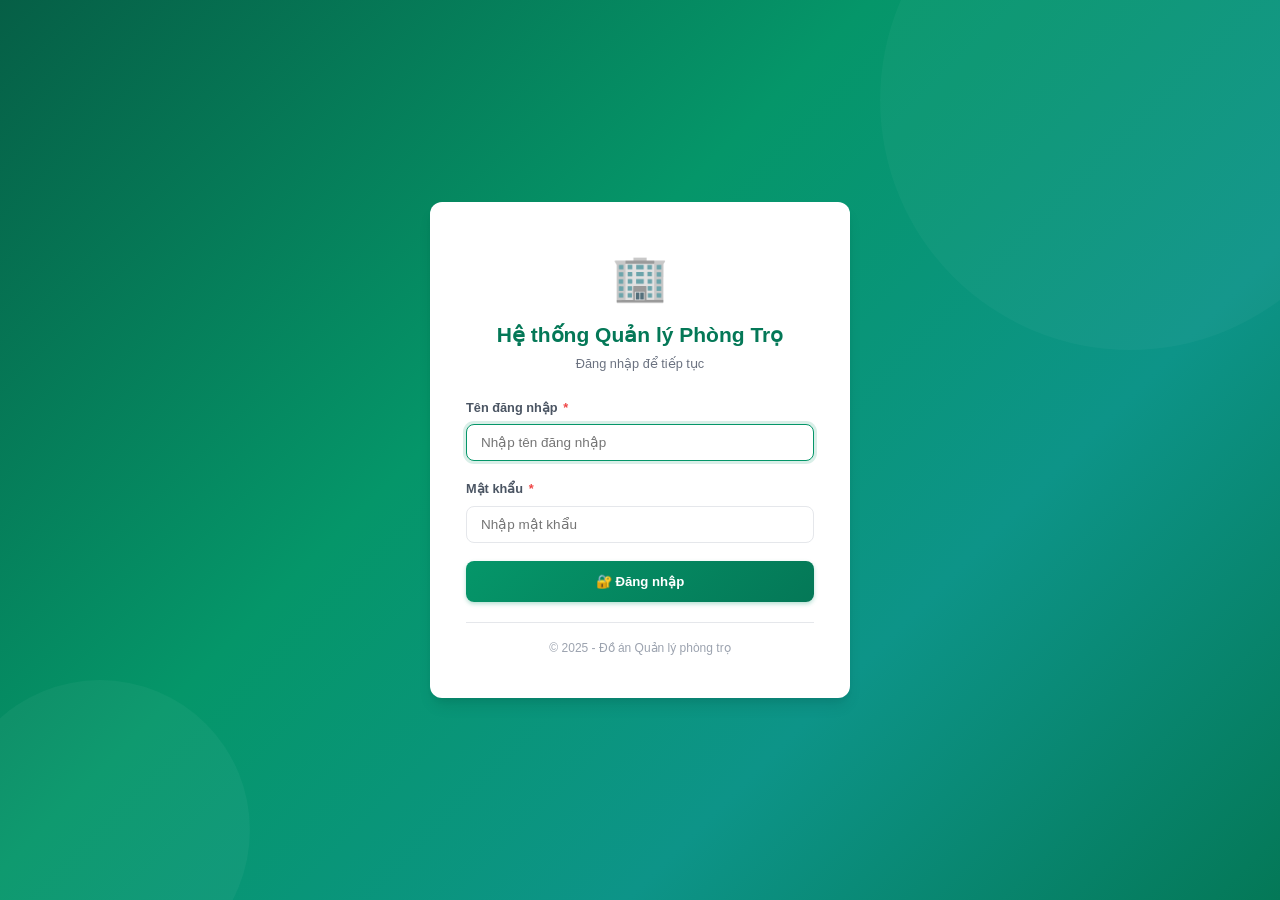
<file: QuanLyPhongTro/wwwroot/index.html>
<!DOCTYPE html>
<html lang="vi">
<head>
    <meta charset="UTF-8">
    <meta name="viewport" content="width=device-width, initial-scale=1.0">
    <title>Trang chủ - Quản lý Phòng Trọ</title>
    <link rel="icon" type="image/svg+xml" href="img/favicon.svg">
    <link rel="stylesheet" href="css/style.css">
</head>
<body>
    <div class="app-layout">
        <!-- Sidebar -->
        <aside class="sidebar" id="sidebar">
            <div class="sidebar-header">
                <span class="logo-icon">🏢</span>
                <h2>Phòng Trọ</h2>
                <div class="subtitle">Hệ thống Quản lý</div>
            </div>
            <nav class="sidebar-nav">
                <div class="nav-label">Menu chính</div>
                <a href="index.html" class="nav-item active">
                    <span class="nav-icon">🏠</span>
                    <span class="nav-text">Trang chủ</span>
                </a>
                <a href="quanly_phong.html" class="nav-item">
                    <span class="nav-icon">🏢</span>
                    <span class="nav-text">Quản lý phòng trọ</span>
                </a>
                <a href="quanly_khach.html" class="nav-item">
                    <span class="nav-icon">👤</span>
                    <span class="nav-text">Quản lý khách thuê</span>
                </a>
                <a href="quanly_hopdong.html" class="nav-item">
                    <span class="nav-icon">📄</span>
                    <span class="nav-text">Quản lý hợp đồng</span>
                </a>
                <a href="tinh_tien.html" class="nav-item">
                    <span class="nav-icon">💡</span>
                    <span class="nav-text">Tính tiền điện nước</span>
                </a>
                <a href="xem_hoadon.html" class="nav-item">
                    <span class="nav-icon">💰</span>
                    <span class="nav-text">Xem hóa đơn</span>
                </a>
                <div class="nav-label">Tài khoản</div>
                <a href="#" class="nav-item logout" onclick="logout()">
                    <span class="nav-icon">🚪</span>
                    <span class="nav-text">Đăng xuất</span>
                </a>
            </nav>
            <div class="sidebar-footer">
                © 2025 Quản lý phòng trọ
            </div>
        </aside>

        <!-- Sidebar backdrop for mobile -->
        <div class="sidebar-backdrop" id="sidebarBackdrop" onclick="toggleSidebar()"></div>

        <!-- Main Content -->
        <main class="main-content">
            <header class="top-header">
                <div style="display:flex;align-items:center;gap:12px;">
                    <button id="btnMenu" class="hamburger" onclick="toggleSidebar()">☰</button>
                    <h1 class="page-title">Trang chủ</h1>
                </div>
                <div class="user-info">
                    <span>Xin chào, <strong id="userGreeting">Admin</strong></span>
                    <div class="user-avatar" id="userAvatar">A</div>
                </div>
            </header>

            <div class="page-content">
                <!-- Dashboard Cards -->
                <div class="dashboard-cards">
                    <div class="stat-card" onclick="location.href='quanly_phong.html'">
                        <div class="card-icon emerald">🏢</div>
                        <div class="card-info">
                            <h3 id="statTotalRooms">0</h3>
                            <p>Tổng số phòng</p>
                        </div>
                    </div>
                    <div class="stat-card" onclick="location.href='quanly_phong.html'">
                        <div class="card-icon teal">👥</div>
                        <div class="card-info">
                            <h3 id="statOccupiedRooms">0</h3>
                            <p>Phòng đã thuê</p>
                        </div>
                    </div>
                    <div class="stat-card" onclick="location.href='quanly_phong.html'">
                        <div class="card-icon blue">🟢</div>
                        <div class="card-info">
                            <h3 id="statEmptyRooms">0</h3>
                            <p>Phòng trống</p>
                        </div>
                    </div>
                    <div class="stat-card" onclick="location.href='quanly_khach.html'">
                        <div class="card-icon amber">👤</div>
                        <div class="card-info">
                            <h3 id="statTotalTenants">0</h3>
                            <p>Khách thuê</p>
                        </div>
                    </div>
                    <div class="stat-card" onclick="location.href='quanly_hopdong.html'">
                        <div class="card-icon emerald">📄</div>
                        <div class="card-info">
                            <h3 id="statActiveContracts">0</h3>
                            <p>Hợp đồng hiệu lực</p>
                        </div>
                    </div>
                    <div class="stat-card" onclick="location.href='xem_hoadon.html'">
                        <div class="card-icon red">💰</div>
                        <div class="card-info">
                            <h3 id="statUnpaidInvoices">0</h3>
                            <p>Hóa đơn chưa TT</p>
                        </div>
                    </div>
                </div>

                <!-- Quick Info -->
                <div class="table-container">
                    <div style="padding:20px 24px;">
                        <h2 style="margin-bottom:4px;">👋 Chào mừng bạn!</h2>
                        <p style="color:var(--text-muted);font-size:0.9rem;">Hệ thống quản lý phòng trọ giúp bạn dễ dàng quản lý phòng, khách thuê, hợp đồng và hóa đơn.</p>
                    </div>
                </div>
            </div>
        </main>
    </div>

    <div class="toast-container" id="toastContainer"></div>

    <script src="js/home.js"></script>
</body>
</html>
</file>
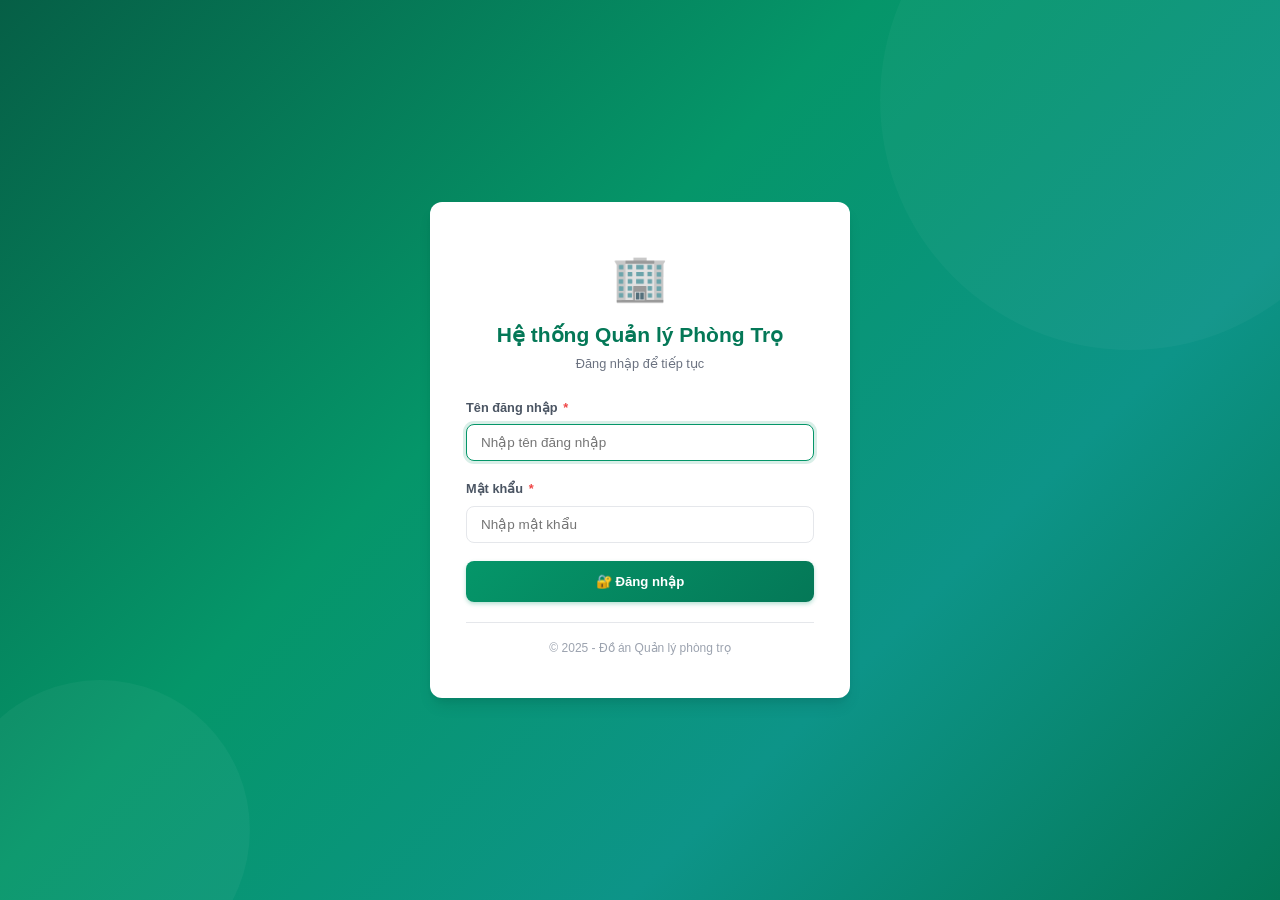
<file: QuanLyPhongTro/wwwroot/login.html>
<!DOCTYPE html>
<html lang="vi">
<head>
    <meta charset="UTF-8">
    <meta name="viewport" content="width=device-width, initial-scale=1.0">
    <title>Đăng nhập - Quản lý Phòng Trọ</title>
    <link rel="icon" type="image/svg+xml" href="img/favicon.svg">
    <link rel="stylesheet" href="css/style.css">
</head>
<body>
    <div class="login-wrapper">
        <div class="login-card">
            <div class="login-logo">
                <span class="logo-icon">🏢</span>
                <h1>Hệ thống Quản lý Phòng Trọ</h1>
                <p>Đăng nhập để tiếp tục</p>
            </div>
            <form id="loginForm" onsubmit="return handleLogin(event)">
                <div class="form-group">
                    <label for="txtUsername">Tên đăng nhập <span class="required">*</span></label>
                    <input type="text" id="txtUsername" class="form-control" placeholder="Nhập tên đăng nhập" required autofocus>
                </div>
                <div class="form-group">
                    <label for="txtPassword">Mật khẩu <span class="required">*</span></label>
                    <input type="password" id="txtPassword" class="form-control" placeholder="Nhập mật khẩu" required>
                </div>
                <div id="loginError" style="display:none; color:#ef4444; font-size:0.85rem; margin-bottom:12px; text-align:center;"></div>
                <button type="submit" id="btnLogin" class="btn btn-primary btn-block" style="padding:12px;">
                    🔐 Đăng nhập
                </button>
            </form>
            <div class="login-footer">
                © 2025 - Đồ án Quản lý phòng trọ
            </div>
        </div>
    </div>

    <div class="toast-container" id="toastContainer"></div>

    <script src="js/login.js"></script>
</body>
</html>
</file>
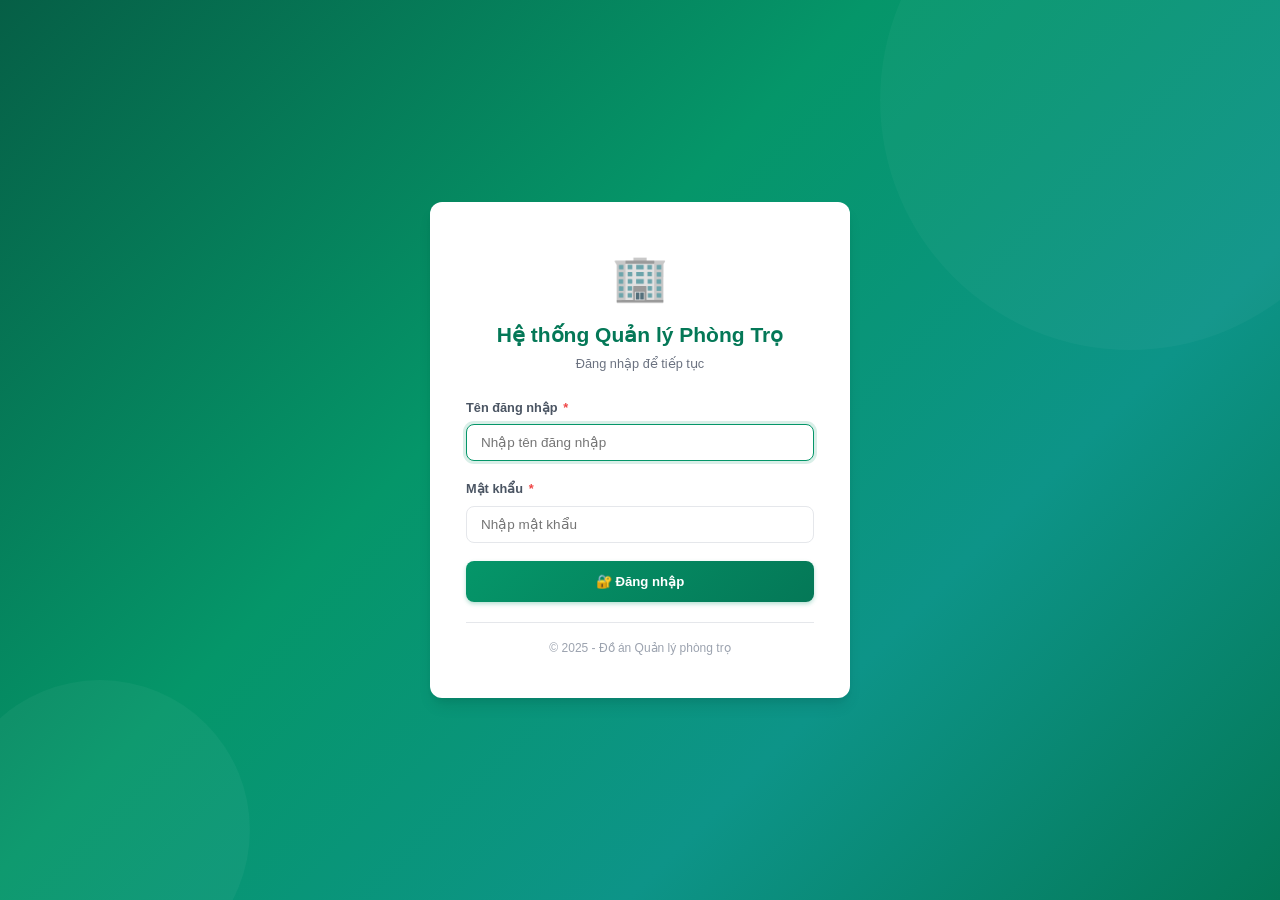
<file: QuanLyPhongTro/wwwroot/quanly_hopdong.html>
<!DOCTYPE html>
<html lang="vi">
<head>
    <meta charset="UTF-8">
    <meta name="viewport" content="width=device-width, initial-scale=1.0">
    <title>Quản lý Hợp Đồng - Quản lý Phòng Trọ</title>
    <link rel="icon" type="image/svg+xml" href="img/favicon.svg">
    <link rel="stylesheet" href="css/style.css">
</head>
<body>
    <div class="app-layout">
        <!-- Sidebar -->
        <aside class="sidebar" id="sidebar">
            <div class="sidebar-header">
                <span class="logo-icon">🏢</span>
                <h2>Phòng Trọ</h2>
                <div class="subtitle">Hệ thống Quản lý</div>
            </div>
            <nav class="sidebar-nav">
                <div class="nav-label">Menu chính</div>
                <a href="index.html" class="nav-item">
                    <span class="nav-icon">🏠</span>
                    <span class="nav-text">Trang chủ</span>
                </a>
                <a href="quanly_phong.html" class="nav-item">
                    <span class="nav-icon">🏢</span>
                    <span class="nav-text">Quản lý phòng trọ</span>
                </a>
                <a href="quanly_khach.html" class="nav-item">
                    <span class="nav-icon">👤</span>
                    <span class="nav-text">Quản lý khách thuê</span>
                </a>
                <a href="quanly_hopdong.html" class="nav-item active">
                    <span class="nav-icon">📄</span>
                    <span class="nav-text">Quản lý hợp đồng</span>
                </a>
                <a href="tinh_tien.html" class="nav-item">
                    <span class="nav-icon">💡</span>
                    <span class="nav-text">Tính tiền điện nước</span>
                </a>
                <a href="xem_hoadon.html" class="nav-item">
                    <span class="nav-icon">💰</span>
                    <span class="nav-text">Xem hóa đơn</span>
                </a>
                <div class="nav-label">Tài khoản</div>
                <a href="#" class="nav-item logout" onclick="logout()">
                    <span class="nav-icon">🚪</span>
                    <span class="nav-text">Đăng xuất</span>
                </a>
            </nav>
            <div class="sidebar-footer">
                © 2025 Quản lý phòng trọ
            </div>
        </aside>

        <div class="sidebar-backdrop" id="sidebarBackdrop" onclick="toggleSidebar()"></div>

        <!-- Main Content -->
        <main class="main-content">
            <header class="top-header">
                <div style="display:flex;align-items:center;gap:12px;">
                    <button id="btnMenu" class="hamburger" onclick="toggleSidebar()">☰</button>
                    <h1 class="page-title">Quản lý Hợp Đồng</h1>
                </div>
                <div class="user-info">
                    <span>Xin chào, <strong id="userGreeting">Admin</strong></span>
                    <div class="user-avatar" id="userAvatar">A</div>
                </div>
            </header>

            <div class="page-content">
                <div class="section-header">
                    <h2>Danh sách hợp đồng</h2>
                    <div class="toolbar">
                        <div class="search-bar">
                            <input type="text" id="txtTimKiem" class="form-control" placeholder="Tìm kiếm hợp đồng...">
                            <button id="btnTimKiem" class="btn btn-primary" onclick="searchContracts()">🔍 Tìm</button>
                        </div>
                        <button id="btnThem" class="btn btn-primary" onclick="openAddModal()">➕ Thêm hợp đồng</button>
                    </div>
                </div>

                <div class="table-container">
                    <table class="data-table">
                        <thead>
                            <tr>
                                <th>STT</th>
                                <th>Mã HĐ</th>
                                <th>Phòng</th>
                                <th>Khách thuê</th>
                                <th>Ngày bắt đầu</th>
                                <th>Tiền cọc</th>
                                <th>Trạng thái</th>
                                <th>Thao tác</th>
                            </tr>
                        </thead>
                        <tbody id="tableBody">
                            <tr>
                                <td colspan="8">
                                    <div class="loading"><div class="spinner"></div></div>
                                </td>
                            </tr>
                        </tbody>
                    </table>
                </div>
            </div>
        </main>
    </div>

    <!-- Modal Thêm Hợp Đồng -->
    <div id="modal" class="modal-overlay" style="display:none;">
        <div class="modal-content">
            <div class="modal-header">
                <h3 id="modalTitle">Thêm hợp đồng mới</h3>
                <button id="btnCloseModalTop" onclick="closeModal()" class="btn-close">&times;</button>
            </div>
            <div class="modal-body">
                <div class="form-group">
                    <label for="txtMaHopDong">Mã hợp đồng <span class="required">*</span></label>
                    <input type="text" id="txtMaHopDong" class="form-control" placeholder="VD: HD003">
                    <div class="invalid-feedback">Vui lòng nhập mã hợp đồng!</div>
                </div>
                <div class="form-group">
                    <label for="cboPhong">Phòng <span class="required">*</span></label>
                    <select id="cboPhong" class="form-control">
                        <option value="">-- Chọn phòng trống --</option>
                    </select>
                    <div class="invalid-feedback">Vui lòng chọn phòng!</div>
                </div>
                <div class="form-group">
                    <label for="cboKhach">Khách thuê <span class="required">*</span></label>
                    <select id="cboKhach" class="form-control">
                        <option value="">-- Chọn khách thuê --</option>
                    </select>
                    <div class="invalid-feedback">Vui lòng chọn khách thuê!</div>
                </div>
                <div class="form-group">
                    <label for="dtpNgayBatDau">Ngày bắt đầu <span class="required">*</span></label>
                    <input type="date" id="dtpNgayBatDau" class="form-control">
                    <div class="invalid-feedback">Vui lòng chọn ngày bắt đầu!</div>
                </div>
                <div class="form-group">
                    <label for="txtTienCoc">Tiền cọc (đ)</label>
                    <input type="number" id="txtTienCoc" class="form-control" placeholder="VD: 1000000" min="0" value="0">
                </div>
            </div>
            <div class="modal-footer">
                <button id="btnLuu" class="btn btn-primary" onclick="saveContract()">💾 Lưu</button>
                <button id="btnHuy" class="btn btn-secondary" onclick="closeModal()">Hủy</button>
            </div>
        </div>
    </div>

    <div class="toast-container" id="toastContainer"></div>

    <script src="js/hopdong.js"></script>
</body>
</html>
</file>
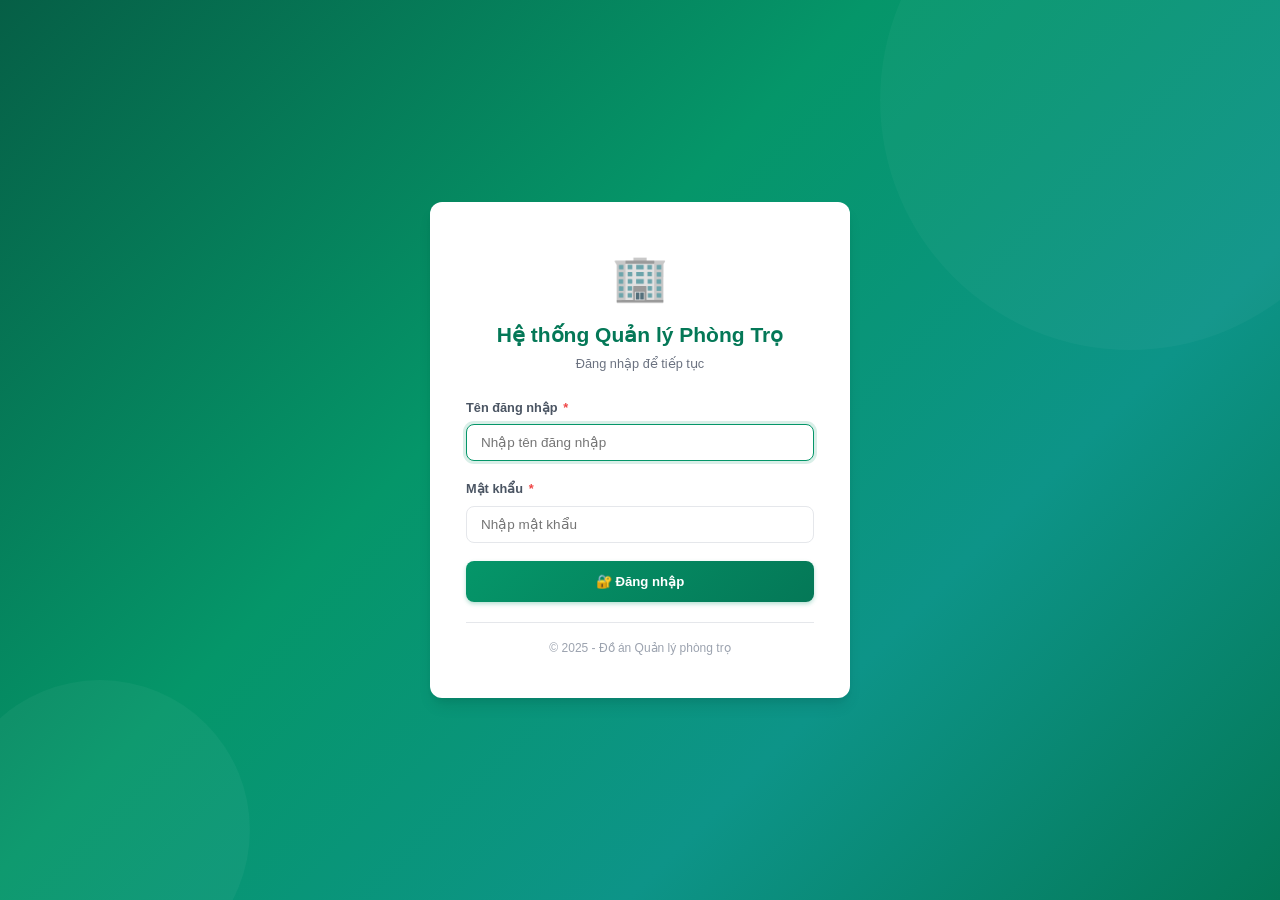
<file: QuanLyPhongTro/wwwroot/quanly_khach.html>
<!DOCTYPE html>
<html lang="vi">
<head>
    <meta charset="UTF-8">
    <meta name="viewport" content="width=device-width, initial-scale=1.0">
    <title>Quản lý Khách Thuê - Quản lý Phòng Trọ</title>
    <link rel="icon" type="image/svg+xml" href="img/favicon.svg">
    <link rel="stylesheet" href="css/style.css">
</head>
<body>
    <div class="app-layout">
        <!-- Sidebar -->
        <aside class="sidebar" id="sidebar">
            <div class="sidebar-header">
                <span class="logo-icon">🏢</span>
                <h2>Phòng Trọ</h2>
                <div class="subtitle">Hệ thống Quản lý</div>
            </div>
            <nav class="sidebar-nav">
                <div class="nav-label">Menu chính</div>
                <a href="index.html" class="nav-item">
                    <span class="nav-icon">🏠</span>
                    <span class="nav-text">Trang chủ</span>
                </a>
                <a href="quanly_phong.html" class="nav-item">
                    <span class="nav-icon">🏢</span>
                    <span class="nav-text">Quản lý phòng trọ</span>
                </a>
                <a href="quanly_khach.html" class="nav-item active">
                    <span class="nav-icon">👤</span>
                    <span class="nav-text">Quản lý khách thuê</span>
                </a>
                <a href="quanly_hopdong.html" class="nav-item">
                    <span class="nav-icon">📄</span>
                    <span class="nav-text">Quản lý hợp đồng</span>
                </a>
                <a href="tinh_tien.html" class="nav-item">
                    <span class="nav-icon">💡</span>
                    <span class="nav-text">Tính tiền điện nước</span>
                </a>
                <a href="xem_hoadon.html" class="nav-item">
                    <span class="nav-icon">💰</span>
                    <span class="nav-text">Xem hóa đơn</span>
                </a>
                <div class="nav-label">Tài khoản</div>
                <a href="#" class="nav-item logout" onclick="logout()">
                    <span class="nav-icon">🚪</span>
                    <span class="nav-text">Đăng xuất</span>
                </a>
            </nav>
            <div class="sidebar-footer">
                © 2025 Quản lý phòng trọ
            </div>
        </aside>

        <div class="sidebar-backdrop" id="sidebarBackdrop" onclick="toggleSidebar()"></div>

        <!-- Main Content -->
        <main class="main-content">
            <header class="top-header">
                <div style="display:flex;align-items:center;gap:12px;">
                    <button id="btnMenu" class="hamburger" onclick="toggleSidebar()">☰</button>
                    <h1 class="page-title">Quản lý Khách Thuê</h1>
                </div>
                <div class="user-info">
                    <span>Xin chào, <strong id="userGreeting">Admin</strong></span>
                    <div class="user-avatar" id="userAvatar">A</div>
                </div>
            </header>

            <div class="page-content">
                <div class="section-header">
                    <h2>Danh sách khách thuê</h2>
                    <div class="toolbar">
                        <div class="search-bar">
                            <input type="text" id="txtTimKiem" class="form-control" placeholder="Tìm kiếm khách thuê...">
                            <button id="btnTimKiem" class="btn btn-primary" onclick="searchTenants()">🔍 Tìm</button>
                        </div>
                        <button id="btnThem" class="btn btn-primary" onclick="openAddModal()">➕ Thêm khách</button>
                    </div>
                </div>

                <div class="table-container">
                    <table class="data-table">
                        <thead>
                            <tr>
                                <th>STT</th>
                                <th>Mã khách</th>
                                <th>Họ tên</th>
                                <th>CCCD</th>
                                <th>Số điện thoại</th>
                                <th>Thao tác</th>
                            </tr>
                        </thead>
                        <tbody id="tableBody">
                            <tr>
                                <td colspan="6">
                                    <div class="loading"><div class="spinner"></div></div>
                                </td>
                            </tr>
                        </tbody>
                    </table>
                </div>
            </div>
        </main>
    </div>

    <!-- Modal Thêm/Sửa Khách -->
    <div id="modal" class="modal-overlay" style="display:none;">
        <div class="modal-content">
            <div class="modal-header">
                <h3 id="modalTitle">Thêm khách thuê mới</h3>
                <button id="btnCloseModalTop" onclick="closeModal()" class="btn-close">&times;</button>
            </div>
            <div class="modal-body">
                <input type="hidden" id="editMode" value="add">
                <div class="form-group">
                    <label for="txtMaKhach">Mã khách <span class="required">*</span></label>
                    <input type="text" id="txtMaKhach" class="form-control" placeholder="VD: KT004">
                    <div class="invalid-feedback">Vui lòng nhập mã khách!</div>
                </div>
                <div class="form-group">
                    <label for="txtHoTen">Họ tên <span class="required">*</span></label>
                    <input type="text" id="txtHoTen" class="form-control" placeholder="VD: Nguyễn Văn A">
                    <div class="invalid-feedback">Vui lòng nhập họ tên!</div>
                </div>
                <div class="form-group">
                    <label for="txtCCCD">CCCD <span class="required">*</span></label>
                    <input type="text" id="txtCCCD" class="form-control" placeholder="VD: 001234567890">
                    <div class="invalid-feedback">Vui lòng nhập CCCD!</div>
                </div>
                <div class="form-group">
                    <label for="txtSoDienThoai">Số điện thoại <span class="required">*</span></label>
                    <input type="text" id="txtSoDienThoai" class="form-control" placeholder="VD: 0912345678">
                    <div class="invalid-feedback">Vui lòng nhập số điện thoại!</div>
                </div>
            </div>
            <div class="modal-footer">
                <button id="btnLuu" class="btn btn-primary" onclick="saveTenant()">💾 Lưu</button>
                <button id="btnHuy" class="btn btn-secondary" onclick="closeModal()">Hủy</button>
            </div>
        </div>
    </div>

    <div class="toast-container" id="toastContainer"></div>

    <script src="js/khach.js"></script>
</body>
</html>
</file>
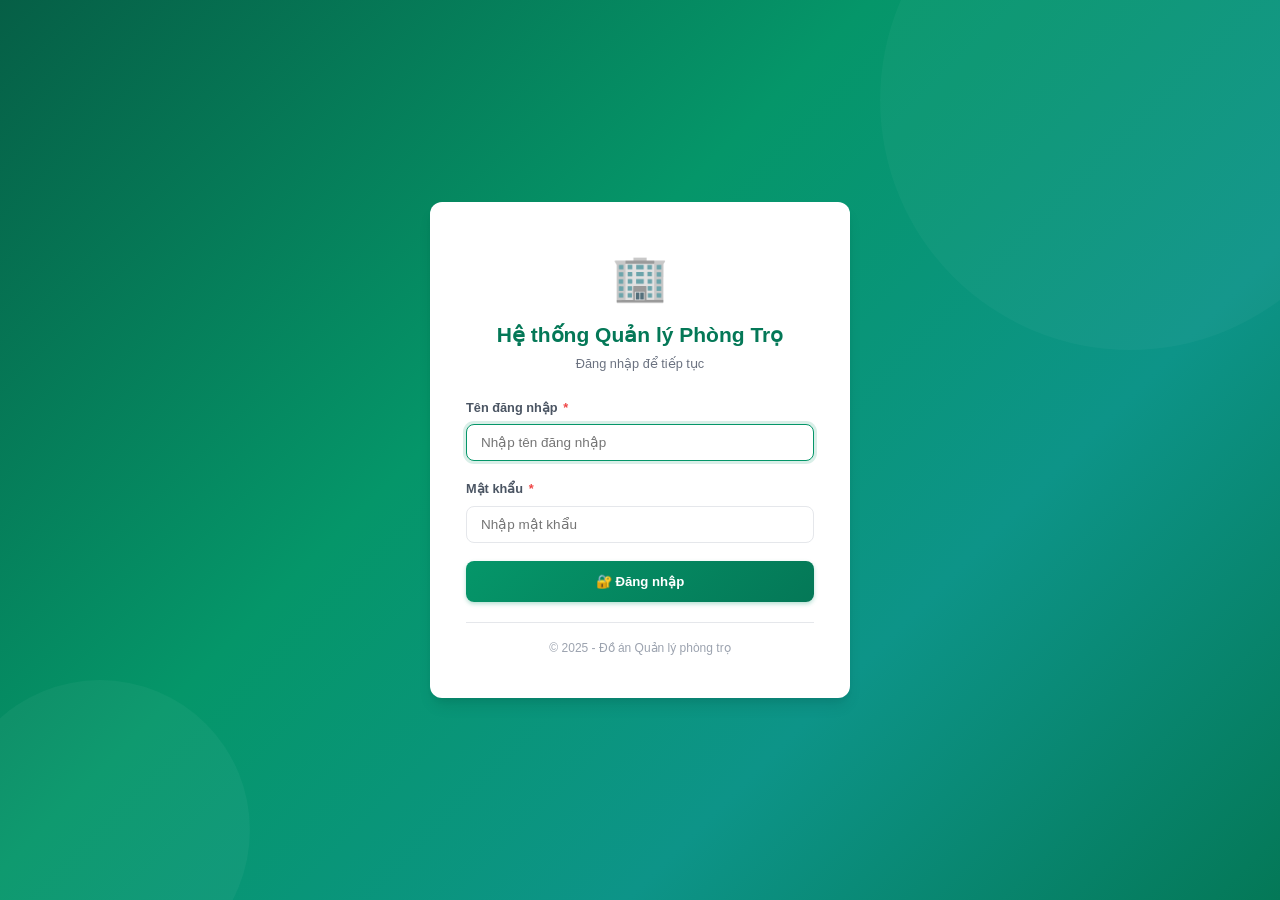
<file: QuanLyPhongTro/wwwroot/quanly_phong.html>
<!DOCTYPE html>
<html lang="vi">
<head>
    <meta charset="UTF-8">
    <meta name="viewport" content="width=device-width, initial-scale=1.0">
    <title>Quản lý Phòng Trọ - Quản lý Phòng Trọ</title>
    <link rel="icon" type="image/svg+xml" href="img/favicon.svg">
    <link rel="stylesheet" href="css/style.css">
</head>
<body>
    <div class="app-layout">
        <!-- Sidebar -->
        <aside class="sidebar" id="sidebar">
            <div class="sidebar-header">
                <span class="logo-icon">🏢</span>
                <h2>Phòng Trọ</h2>
                <div class="subtitle">Hệ thống Quản lý</div>
            </div>
            <nav class="sidebar-nav">
                <div class="nav-label">Menu chính</div>
                <a href="index.html" class="nav-item">
                    <span class="nav-icon">🏠</span>
                    <span class="nav-text">Trang chủ</span>
                </a>
                <a href="quanly_phong.html" class="nav-item active">
                    <span class="nav-icon">🏢</span>
                    <span class="nav-text">Quản lý phòng trọ</span>
                </a>
                <a href="quanly_khach.html" class="nav-item">
                    <span class="nav-icon">👤</span>
                    <span class="nav-text">Quản lý khách thuê</span>
                </a>
                <a href="quanly_hopdong.html" class="nav-item">
                    <span class="nav-icon">📄</span>
                    <span class="nav-text">Quản lý hợp đồng</span>
                </a>
                <a href="tinh_tien.html" class="nav-item">
                    <span class="nav-icon">💡</span>
                    <span class="nav-text">Tính tiền điện nước</span>
                </a>
                <a href="xem_hoadon.html" class="nav-item">
                    <span class="nav-icon">💰</span>
                    <span class="nav-text">Xem hóa đơn</span>
                </a>
                <div class="nav-label">Tài khoản</div>
                <a href="#" class="nav-item logout" onclick="logout()">
                    <span class="nav-icon">🚪</span>
                    <span class="nav-text">Đăng xuất</span>
                </a>
            </nav>
            <div class="sidebar-footer">
                © 2025 Quản lý phòng trọ
            </div>
        </aside>

        <div class="sidebar-backdrop" id="sidebarBackdrop" onclick="toggleSidebar()"></div>

        <!-- Main Content -->
        <main class="main-content">
            <header class="top-header">
                <div style="display:flex;align-items:center;gap:12px;">
                    <button id="btnMenu" class="hamburger" onclick="toggleSidebar()">☰</button>
                    <h1 class="page-title">Quản lý Phòng Trọ</h1>
                </div>
                <div class="user-info">
                    <span>Xin chào, <strong id="userGreeting">Admin</strong></span>
                    <div class="user-avatar" id="userAvatar">A</div>
                </div>
            </header>

            <div class="page-content">
                <div class="section-header">
                    <h2>Danh sách phòng trọ</h2>
                    <div class="toolbar">
                        <div class="search-bar">
                            <input type="text" id="txtTimKiem" class="form-control" placeholder="Tìm kiếm phòng...">
                            <button id="btnTimKiem" class="btn btn-primary" onclick="searchRooms()">🔍 Tìm</button>
                        </div>
                        <button id="btnThem" class="btn btn-primary" onclick="openAddModal()">➕ Thêm phòng</button>
                    </div>
                </div>

                <div class="table-container">
                    <table class="data-table">
                        <thead>
                            <tr>
                                <th>STT</th>
                                <th>Mã phòng</th>
                                <th>Tên phòng</th>
                                <th>Loại phòng</th>
                                <th>Giá thuê</th>
                                <th>Trạng thái</th>
                                <th>Thao tác</th>
                            </tr>
                        </thead>
                        <tbody id="tableBody">
                            <tr>
                                <td colspan="7">
                                    <div class="loading"><div class="spinner"></div></div>
                                </td>
                            </tr>
                        </tbody>
                    </table>
                </div>
            </div>
        </main>
    </div>

    <!-- Modal Thêm/Sửa Phòng -->
    <div id="modal" class="modal-overlay" style="display:none;">
        <div class="modal-content">
            <div class="modal-header">
                <h3 id="modalTitle">Thêm phòng mới</h3>
                <button id="btnCloseModalTop" onclick="closeModal()" class="btn-close">&times;</button>
            </div>
            <div class="modal-body">
                <input type="hidden" id="editMode" value="add">
                <div class="form-group">
                    <label for="txtMaPhong">Mã phòng <span class="required">*</span></label>
                    <input type="text" id="txtMaPhong" class="form-control" placeholder="VD: P006">
                    <div class="invalid-feedback">Vui lòng nhập mã phòng!</div>
                </div>
                <div class="form-group">
                    <label for="txtTenPhong">Tên phòng <span class="required">*</span></label>
                    <input type="text" id="txtTenPhong" class="form-control" placeholder="VD: Phòng 101">
                    <div class="invalid-feedback">Vui lòng nhập tên phòng!</div>
                </div>
                <div class="form-group">
                    <label for="cboLoaiPhong">Loại phòng</label>
                    <select id="cboLoaiPhong" class="form-control">
                        <option value="Phòng quạt">Phòng quạt</option>
                        <option value="Phòng lạnh">Phòng lạnh</option>
                    </select>
                </div>
                <div class="form-group">
                    <label for="txtGiaThue">Giá thuê (đ) <span class="required">*</span></label>
                    <input type="number" id="txtGiaThue" class="form-control" placeholder="VD: 2000000" min="0">
                    <div class="invalid-feedback">Giá thuê phải lớn hơn 0!</div>
                </div>
                <div class="form-group">
                    <label for="cboTrangThai">Trạng thái</label>
                    <select id="cboTrangThai" class="form-control">
                        <option value="Trống">Trống</option>
                        <option value="Đã thuê">Đã thuê</option>
                    </select>
                </div>
            </div>
            <div class="modal-footer">
                <button id="btnLuu" class="btn btn-primary" onclick="saveRoom()">💾 Lưu</button>
                <button id="btnHuy" class="btn btn-secondary" onclick="closeModal()">Hủy</button>
            </div>
        </div>
    </div>

    <div class="toast-container" id="toastContainer"></div>

    <script src="js/phong.js"></script>
</body>
</html>
</file>
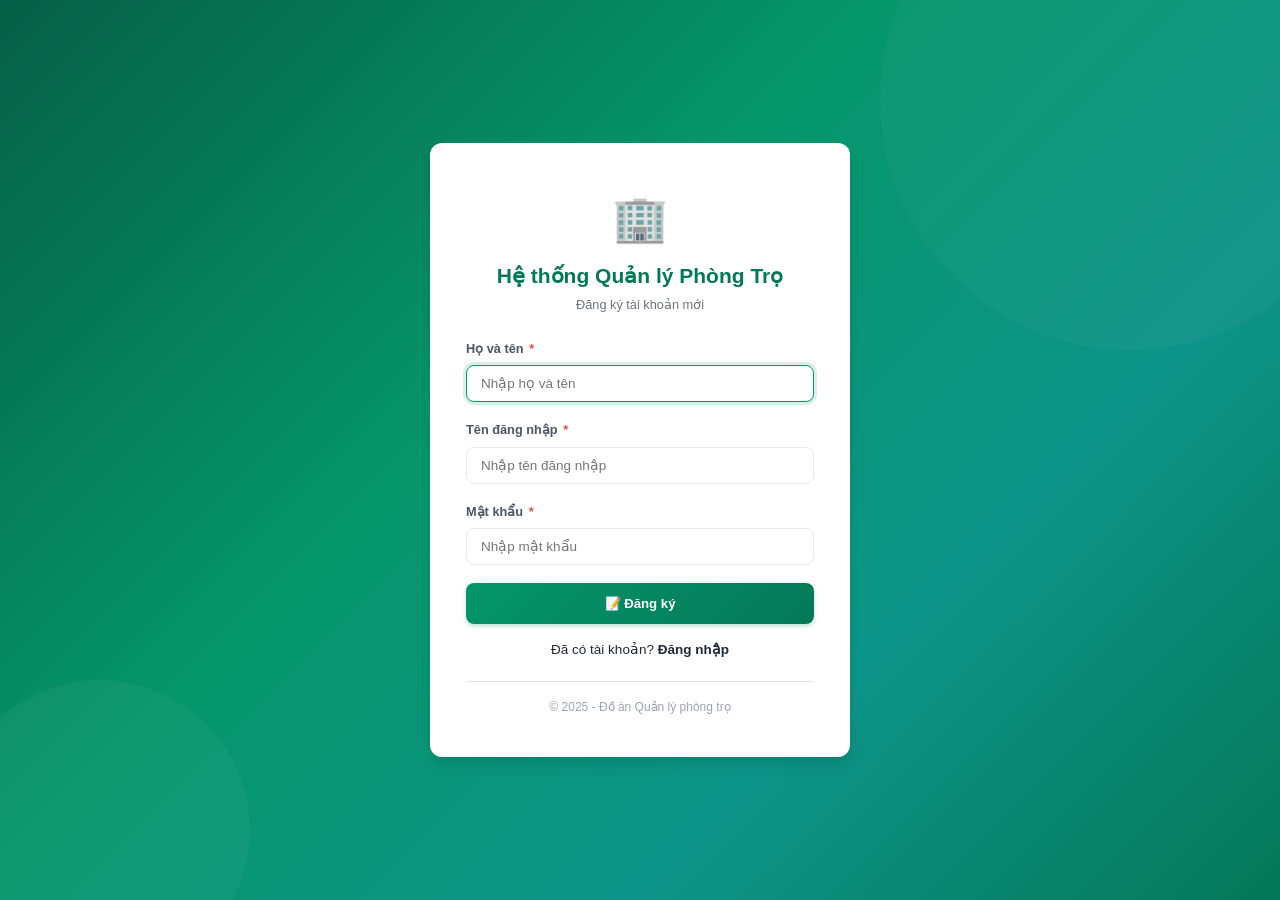
<file: QuanLyPhongTro/wwwroot/register.html>
<!DOCTYPE html>
<html lang="vi">
<head>
    <meta charset="UTF-8">
    <meta name="viewport" content="width=device-width, initial-scale=1.0">
    <title>Đăng ký - Quản lý Phòng Trọ</title>
    <link rel="icon" type="image/svg+xml" href="img/favicon.svg">
    <link rel="stylesheet" href="css/style.css">
</head>
<body>
    <div class="login-wrapper">
        <div class="login-card">
            <div class="login-logo">
                <span class="logo-icon">🏢</span>
                <h1>Hệ thống Quản lý Phòng Trọ</h1>
                <p>Đăng ký tài khoản mới</p>
            </div>
            <form id="registerForm" onsubmit="return handleRegister(event)">
                <div class="form-group">
                    <label for="txtHoTen">Họ và tên <span class="required">*</span></label>
                    <input type="text" id="txtHoTen" class="form-control" placeholder="Nhập họ và tên" required autofocus>
                </div>
                <div class="form-group">
                    <label for="txtUsername">Tên đăng nhập <span class="required">*</span></label>
                    <input type="text" id="txtUsername" class="form-control" placeholder="Nhập tên đăng nhập" required>
                </div>
                <div class="form-group">
                    <label for="txtPassword">Mật khẩu <span class="required">*</span></label>
                    <input type="password" id="txtPassword" class="form-control" placeholder="Nhập mật khẩu" required>
                </div>
                <div id="registerError" style="display:none; color:#ef4444; font-size:0.85rem; margin-bottom:12px; text-align:center;"></div>
                <button type="submit" id="btnRegister" class="btn btn-primary btn-block" style="padding:12px;">
                    📝 Đăng ký
                </button>
            </form>
            <div style="text-align:center; margin-top:15px; font-size:0.9rem;">
                Đã có tài khoản? <a href="login.html" style="color:var(--primary-color); text-decoration:none; font-weight:600;">Đăng nhập</a>
            </div>
            <div class="login-footer">
                © 2025 - Đồ án Quản lý phòng trọ
            </div>
        </div>
    </div>

    <div class="toast-container" id="toastContainer"></div>

    <script src="js/register.js"></script>
</body>
</html>
</file>
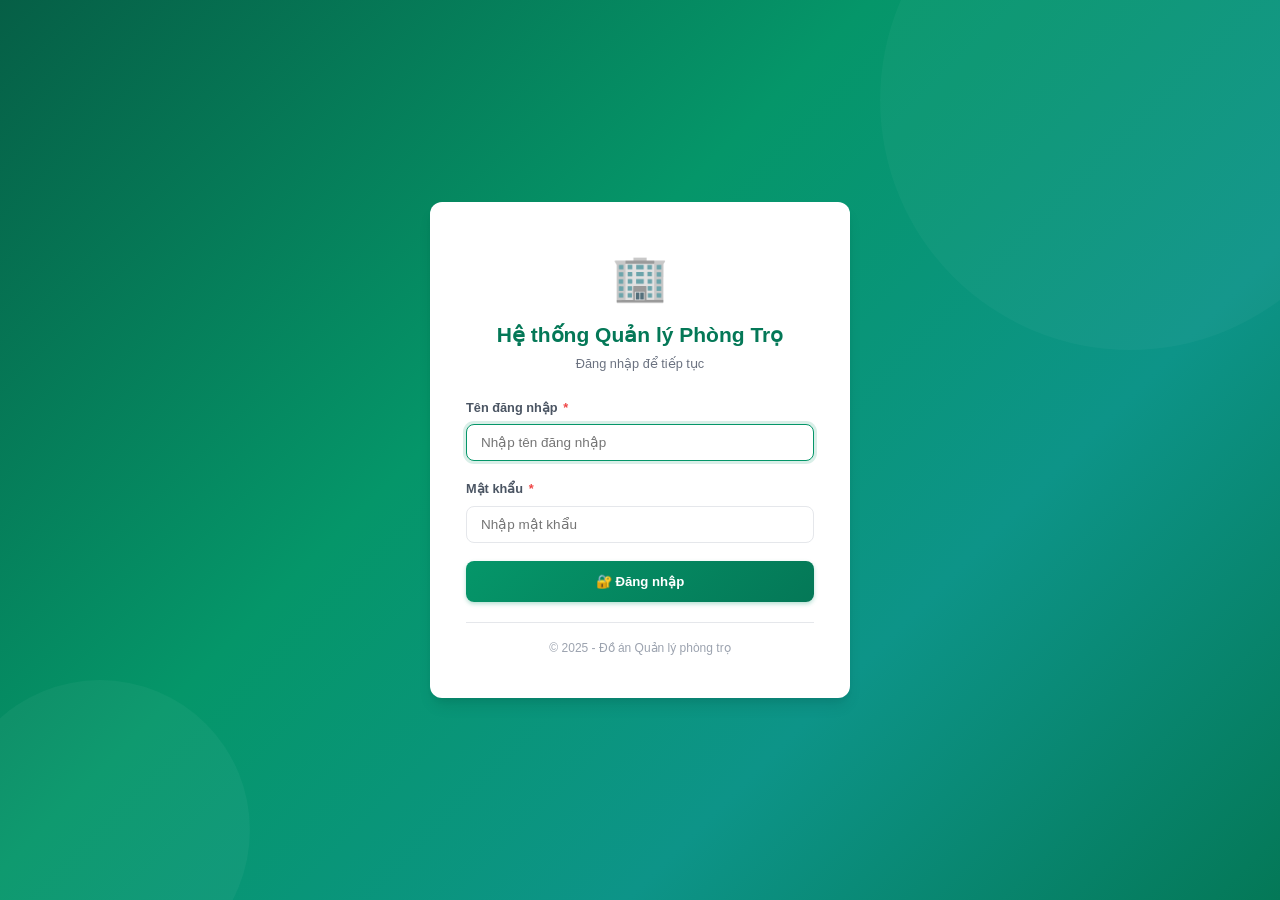
<file: QuanLyPhongTro/wwwroot/tinh_tien.html>
<!DOCTYPE html>
<html lang="vi">
<head>
    <meta charset="UTF-8">
    <meta name="viewport" content="width=device-width, initial-scale=1.0">
    <title>Tính Tiền Điện Nước - Quản lý Phòng Trọ</title>
    <link rel="icon" type="image/svg+xml" href="img/favicon.svg">
    <link rel="stylesheet" href="css/style.css">
</head>
<body>
    <div class="app-layout">
        <!-- Sidebar -->
        <aside class="sidebar" id="sidebar">
            <div class="sidebar-header">
                <span class="logo-icon">🏢</span>
                <h2>Phòng Trọ</h2>
                <div class="subtitle">Hệ thống Quản lý</div>
            </div>
            <nav class="sidebar-nav">
                <div class="nav-label">Menu chính</div>
                <a href="index.html" class="nav-item">
                    <span class="nav-icon">🏠</span>
                    <span class="nav-text">Trang chủ</span>
                </a>
                <a href="quanly_phong.html" class="nav-item">
                    <span class="nav-icon">🏢</span>
                    <span class="nav-text">Quản lý phòng trọ</span>
                </a>
                <a href="quanly_khach.html" class="nav-item">
                    <span class="nav-icon">👤</span>
                    <span class="nav-text">Quản lý khách thuê</span>
                </a>
                <a href="quanly_hopdong.html" class="nav-item">
                    <span class="nav-icon">📄</span>
                    <span class="nav-text">Quản lý hợp đồng</span>
                </a>
                <a href="tinh_tien.html" class="nav-item active">
                    <span class="nav-icon">💡</span>
                    <span class="nav-text">Tính tiền điện nước</span>
                </a>
                <a href="xem_hoadon.html" class="nav-item">
                    <span class="nav-icon">💰</span>
                    <span class="nav-text">Xem hóa đơn</span>
                </a>
                <div class="nav-label">Tài khoản</div>
                <a href="#" class="nav-item logout" onclick="logout()">
                    <span class="nav-icon">🚪</span>
                    <span class="nav-text">Đăng xuất</span>
                </a>
            </nav>
            <div class="sidebar-footer">
                © 2025 Quản lý phòng trọ
            </div>
        </aside>

        <div class="sidebar-backdrop" id="sidebarBackdrop" onclick="toggleSidebar()"></div>

        <!-- Main Content -->
        <main class="main-content">
            <header class="top-header">
                <div style="display:flex;align-items:center;gap:12px;">
                    <button id="btnMenu" class="hamburger" onclick="toggleSidebar()">☰</button>
                    <h1 class="page-title">Tính Tiền Điện Nước</h1>
                </div>
                <div class="user-info">
                    <span>Xin chào, <strong id="userGreeting">Admin</strong></span>
                    <div class="user-avatar" id="userAvatar">A</div>
                </div>
            </header>

            <div class="page-content">
                <div class="section-header">
                    <h2>Tính tiền điện nước</h2>
                </div>

                <div class="table-container" style="max-width:700px;">
                    <div style="padding:24px;">
                        <!-- Form -->
                        <div class="form-group">
                            <label for="txtMaHoaDon">Mã hóa đơn</label>
                            <input type="text" id="txtMaHoaDon" class="form-control" placeholder="VD: HD001">
                        </div>

                        <div class="form-group">
                            <label for="cboHopDong">Hợp đồng <span class="required">*</span></label>
                            <select id="cboHopDong" class="form-control" onchange="onContractChange()">
                                <option value="">-- Chọn hợp đồng --</option>
                            </select>
                        </div>

                        <div class="form-group">
                            <label for="txtGiaThue">Giá thuê phòng</label>
                            <input type="text" id="txtGiaThue" class="form-control" readonly>
                        </div>

                        <div class="form-group">
                            <label for="txtThangNam">Tháng/Năm <span class="required">*</span></label>
                            <input type="text" id="txtThangNam" class="form-control" placeholder="VD: 01/2025">
                            <div class="invalid-feedback">Vui lòng nhập tháng/năm đúng định dạng MM/YYYY!</div>
                        </div>

                        <div class="form-row">
                            <div class="form-group">
                                <label for="txtSoDienCu">Số điện cũ <span class="required">*</span></label>
                                <input type="number" id="txtSoDienCu" class="form-control" placeholder="VD: 100" min="0" oninput="calculate()">
                            </div>
                            <div class="form-group">
                                <label for="txtSoDienMoi">Số điện mới <span class="required">*</span></label>
                                <input type="number" id="txtSoDienMoi" class="form-control" placeholder="VD: 150" min="0" oninput="calculate()">
                            </div>
                        </div>

                        <div class="form-row">
                            <div class="form-group">
                                <label for="txtSoNuocCu">Số nước cũ <span class="required">*</span></label>
                                <input type="number" id="txtSoNuocCu" class="form-control" placeholder="VD: 20" min="0" oninput="calculate()">
                            </div>
                            <div class="form-group">
                                <label for="txtSoNuocMoi">Số nước mới <span class="required">*</span></label>
                                <input type="number" id="txtSoNuocMoi" class="form-control" placeholder="VD: 30" min="0" oninput="calculate()">
                            </div>
                        </div>

                        <!-- Calculation Panel -->
                        <div class="calc-panel" id="calcPanel">
                            <h4>📊 Chi tiết tính tiền</h4>
                            <div class="calc-row">
                                <span class="calc-label">Tiền điện:</span>
                                <span class="calc-value" id="lblTienDien">0 đ</span>
                            </div>
                            <div class="calc-row">
                                <span class="calc-label">Tiền nước:</span>
                                <span class="calc-value" id="lblTienNuoc">0 đ</span>
                            </div>
                            <div class="calc-row">
                                <span class="calc-label">Tiền phòng:</span>
                                <span class="calc-value" id="lblTienPhong">0 đ</span>
                            </div>
                            <div class="calc-row total">
                                <span class="calc-label">Tổng cộng:</span>
                                <span class="calc-value" id="lblTongCong">0 đ</span>
                            </div>
                        </div>

                        <div style="margin-top:20px; display:flex; gap:12px;">
                            <button id="btnTinhTien" class="btn btn-primary" onclick="saveInvoice()">💾 Lập hóa đơn</button>
                            <button id="btnReset" class="btn btn-secondary" onclick="resetForm()">🔄 Làm mới</button>
                        </div>
                    </div>
                </div>
            </div>
        </main>
    </div>

    <div class="toast-container" id="toastContainer"></div>

    <script src="js/tinhtien.js"></script>
</body>
</html>
</file>
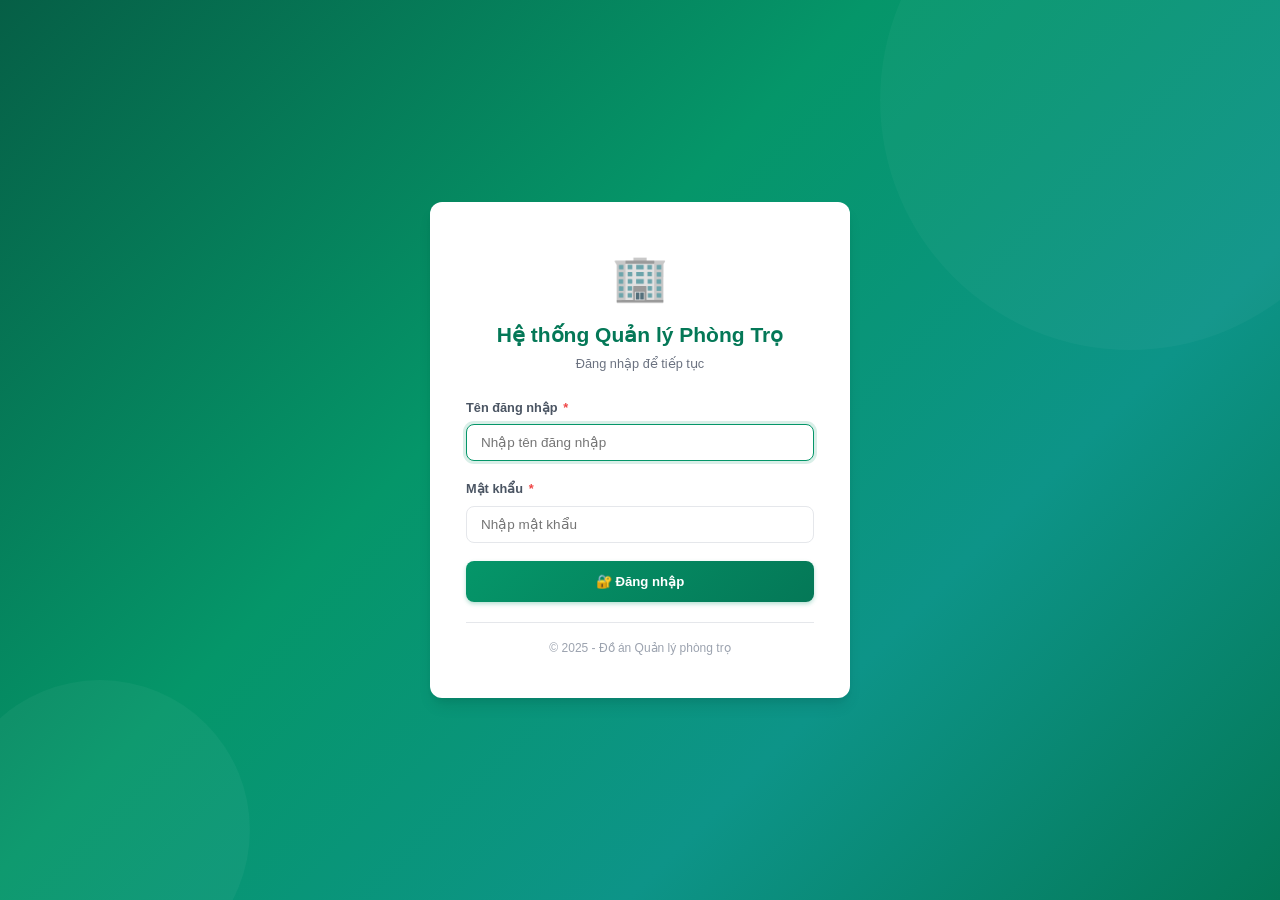
<file: QuanLyPhongTro/wwwroot/xem_hoadon.html>
<!DOCTYPE html>
<html lang="vi">
<head>
    <meta charset="UTF-8">
    <meta name="viewport" content="width=device-width, initial-scale=1.0">
    <title>Xem Hóa Đơn - Quản lý Phòng Trọ</title>
    <link rel="icon" type="image/svg+xml" href="img/favicon.svg">
    <link rel="stylesheet" href="css/style.css">
</head>
<body>
    <div class="app-layout">
        <!-- Sidebar -->
        <aside class="sidebar" id="sidebar">
            <div class="sidebar-header">
                <span class="logo-icon">🏢</span>
                <h2>Phòng Trọ</h2>
                <div class="subtitle">Hệ thống Quản lý</div>
            </div>
            <nav class="sidebar-nav">
                <div class="nav-label">Menu chính</div>
                <a href="index.html" class="nav-item">
                    <span class="nav-icon">🏠</span>
                    <span class="nav-text">Trang chủ</span>
                </a>
                <a href="quanly_phong.html" class="nav-item">
                    <span class="nav-icon">🏢</span>
                    <span class="nav-text">Quản lý phòng trọ</span>
                </a>
                <a href="quanly_khach.html" class="nav-item">
                    <span class="nav-icon">👤</span>
                    <span class="nav-text">Quản lý khách thuê</span>
                </a>
                <a href="quanly_hopdong.html" class="nav-item">
                    <span class="nav-icon">📄</span>
                    <span class="nav-text">Quản lý hợp đồng</span>
                </a>
                <a href="tinh_tien.html" class="nav-item">
                    <span class="nav-icon">💡</span>
                    <span class="nav-text">Tính tiền điện nước</span>
                </a>
                <a href="xem_hoadon.html" class="nav-item active">
                    <span class="nav-icon">💰</span>
                    <span class="nav-text">Xem hóa đơn</span>
                </a>
                <div class="nav-label">Tài khoản</div>
                <a href="#" class="nav-item logout" onclick="logout()">
                    <span class="nav-icon">🚪</span>
                    <span class="nav-text">Đăng xuất</span>
                </a>
            </nav>
            <div class="sidebar-footer">
                © 2025 Quản lý phòng trọ
            </div>
        </aside>

        <div class="sidebar-backdrop" id="sidebarBackdrop" onclick="toggleSidebar()"></div>

        <!-- Main Content -->
        <main class="main-content">
            <header class="top-header">
                <div style="display:flex;align-items:center;gap:12px;">
                    <button id="btnMenu" class="hamburger" onclick="toggleSidebar()">☰</button>
                    <h1 class="page-title">Xem Hóa Đơn</h1>
                </div>
                <div class="user-info">
                    <span>Xin chào, <strong id="userGreeting">Admin</strong></span>
                    <div class="user-avatar" id="userAvatar">A</div>
                </div>
            </header>

            <div class="page-content">
                <div class="section-header">
                    <h2>Danh sách hóa đơn</h2>
                    <div class="toolbar">
                        <div class="search-bar">
                            <input type="text" id="txtTimKiem" class="form-control" placeholder="Tìm kiếm hóa đơn...">
                            <button id="btnTimKiem" class="btn btn-primary" onclick="searchInvoices()">🔍 Tìm</button>
                        </div>
                    </div>
                </div>

                <!-- Filter -->
                <div class="filter-bar">
                    <label>Hợp đồng:</label>
                    <select id="cboHopDongFilter" class="form-control" onchange="filterInvoices()">
                        <option value="">Tất cả</option>
                    </select>
                    <label>Tháng:</label>
                    <input type="text" id="txtThangFilter" class="form-control" placeholder="MM/YYYY" style="width:120px;" oninput="filterInvoices()">
                    <button id="btnClearFilter" class="btn btn-secondary btn-sm" onclick="clearFilters()">Xóa lọc</button>
                </div>

                <div class="table-container">
                    <table class="data-table">
                        <thead>
                            <tr>
                                <th>STT</th>
                                <th>Mã HĐ</th>
                                <th>Mã hợp đồng</th>
                                <th>Tháng/Năm</th>
                                <th>Điện (Cũ→Mới)</th>
                                <th>Nước (Cũ→Mới)</th>
                                <th>Tổng tiền</th>
                                <th>Trạng thái</th>
                                <th>Thao tác</th>
                            </tr>
                        </thead>
                        <tbody id="tableBody">
                            <tr>
                                <td colspan="9">
                                    <div class="loading"><div class="spinner"></div></div>
                                </td>
                            </tr>
                        </tbody>
                    </table>
                </div>
            </div>
        </main>
    </div>

    <!-- Modal Chi Tiết Hóa Đơn -->
    <div id="modal" class="modal-overlay" style="display:none;">
        <div class="modal-content">
            <div class="modal-header">
                <h3>Chi tiết hóa đơn</h3>
                <button id="btnCloseModalTop" onclick="closeModal()" class="btn-close">&times;</button>
            </div>
            <div class="modal-body" id="modalBody">
                <!-- Filled by JS -->
            </div>
            <div class="modal-footer">
                <button id="btnCloseModal" class="btn btn-secondary" onclick="closeModal()">Đóng</button>
            </div>
        </div>
    </div>

    <div class="toast-container" id="toastContainer"></div>

    <script src="js/hoadon.js"></script>
</body>
</html>
</file>
<file: QuanLyPhongTro/wwwroot/css/style.css>
/* ===========================
   Hệ thống Quản lý Phòng Trọ
   Style Sheet - Emerald/Teal Theme
   =========================== */

/* --- CSS Variables --- */
:root {
    --primary: #059669;
    --primary-dark: #047857;
    --primary-darker: #065f46;
    --primary-light: #10b981;
    --primary-lighter: #34d399;
    --accent: #0d9488;
    --bg-body: #f0fdf4;
    --bg-sidebar-start: #065f46;
    --bg-sidebar-end: #047857;
    --card-bg: #ffffff;
    --text-primary: #1f2937;
    --text-secondary: #4b5563;
    --text-muted: #6b7280;
    --text-light: #9ca3af;
    --border-color: #e5e7eb;
    --success: #10b981;
    --danger: #ef4444;
    --warning: #f59e0b;
    --info: #3b82f6;
    --shadow-sm: 0 1px 2px rgba(0,0,0,0.05);
    --shadow: 0 1px 3px rgba(0,0,0,0.1), 0 1px 2px rgba(0,0,0,0.06);
    --shadow-md: 0 4px 6px -1px rgba(0,0,0,0.1), 0 2px 4px -1px rgba(0,0,0,0.06);
    --shadow-lg: 0 10px 15px -3px rgba(0,0,0,0.1), 0 4px 6px -2px rgba(0,0,0,0.05);
    --radius: 8px;
    --radius-lg: 12px;
    --sidebar-width: 260px;
    --header-height: 60px;
    --transition: all 0.3s ease;
}

/* --- Reset & Base --- */
*, *::before, *::after {
    margin: 0;
    padding: 0;
    box-sizing: border-box;
}

html {
    font-size: 15px;
    scroll-behavior: smooth;
}

body {
    font-family: 'Segoe UI', Tahoma, Geneva, Verdana, sans-serif;
    background-color: var(--bg-body);
    color: var(--text-primary);
    line-height: 1.6;
    min-height: 100vh;
}

a {
    text-decoration: none;
    color: inherit;
}

/* --- Login Page --- */
.login-wrapper {
    min-height: 100vh;
    display: flex;
    align-items: center;
    justify-content: center;
    background: linear-gradient(135deg, #065f46 0%, #059669 40%, #0d9488 70%, #047857 100%);
    position: relative;
    overflow: hidden;
}

.login-wrapper::before {
    content: '';
    position: absolute;
    width: 500px;
    height: 500px;
    background: rgba(255,255,255,0.03);
    border-radius: 50%;
    top: -150px;
    right: -100px;
}

.login-wrapper::after {
    content: '';
    position: absolute;
    width: 300px;
    height: 300px;
    background: rgba(255,255,255,0.04);
    border-radius: 50%;
    bottom: -80px;
    left: -50px;
}

.login-card {
    background: var(--card-bg);
    border-radius: var(--radius-lg);
    box-shadow: var(--shadow-lg);
    padding: 40px 36px;
    width: 100%;
    max-width: 420px;
    position: relative;
    z-index: 1;
    animation: fadeInUp 0.5s ease;
}

@keyframes fadeInUp {
    from {
        opacity: 0;
        transform: translateY(20px);
    }
    to {
        opacity: 1;
        transform: translateY(0);
    }
}

.login-logo {
    text-align: center;
    margin-bottom: 8px;
}

.login-logo .logo-icon {
    font-size: 3rem;
    display: block;
    margin-bottom: 4px;
}

.login-logo h1 {
    font-size: 1.4rem;
    color: var(--primary-dark);
    font-weight: 700;
    margin-bottom: 2px;
}

.login-logo p {
    color: var(--text-muted);
    font-size: 0.85rem;
    margin-bottom: 24px;
}

.login-footer {
    text-align: center;
    margin-top: 20px;
    padding-top: 16px;
    border-top: 1px solid var(--border-color);
    color: var(--text-light);
    font-size: 0.8rem;
}

/* --- Layout: Sidebar + Content --- */
.app-layout {
    display: flex;
    min-height: 100vh;
}

/* --- Sidebar --- */
.sidebar {
    width: var(--sidebar-width);
    background: linear-gradient(180deg, var(--bg-sidebar-start) 0%, var(--bg-sidebar-end) 100%);
    color: #fff;
    position: fixed;
    top: 0;
    left: 0;
    bottom: 0;
    z-index: 100;
    display: flex;
    flex-direction: column;
    transition: var(--transition);
    box-shadow: 4px 0 15px rgba(0,0,0,0.1);
}

.sidebar-header {
    padding: 20px 20px 16px;
    border-bottom: 1px solid rgba(255,255,255,0.1);
    text-align: center;
}

.sidebar-header .logo-icon {
    font-size: 2rem;
    display: block;
    margin-bottom: 4px;
}

.sidebar-header h2 {
    font-size: 1.1rem;
    font-weight: 700;
    letter-spacing: 0.3px;
}

.sidebar-header .subtitle {
    font-size: 0.75rem;
    opacity: 0.7;
    margin-top: 2px;
}

.sidebar-nav {
    flex: 1;
    padding: 12px 0;
    overflow-y: auto;
}

.sidebar-nav .nav-label {
    padding: 12px 24px 6px;
    font-size: 0.7rem;
    text-transform: uppercase;
    letter-spacing: 1px;
    opacity: 0.5;
    font-weight: 600;
}

.nav-item {
    display: flex;
    align-items: center;
    padding: 11px 24px;
    margin: 2px 10px;
    border-radius: var(--radius);
    color: rgba(255,255,255,0.8);
    font-size: 0.92rem;
    transition: var(--transition);
    cursor: pointer;
    gap: 12px;
}

.nav-item:hover {
    background: rgba(255,255,255,0.12);
    color: #fff;
}

.nav-item.active {
    background: rgba(255,255,255,0.2);
    color: #fff;
    font-weight: 600;
    box-shadow: inset 3px 0 0 #fff;
}

.nav-item .nav-icon {
    font-size: 1.15rem;
    width: 28px;
    text-align: center;
    flex-shrink: 0;
}

.nav-item .nav-text {
    flex: 1;
}

.nav-item.logout {
    color: rgba(255,200,200,0.9);
}

.nav-item.logout:hover {
    background: rgba(239,68,68,0.25);
    color: #fca5a5;
}

.sidebar-footer {
    padding: 16px 20px;
    border-top: 1px solid rgba(255,255,255,0.1);
    font-size: 0.75rem;
    opacity: 0.5;
    text-align: center;
}

/* --- Main Content Area --- */
.main-content {
    margin-left: var(--sidebar-width);
    flex: 1;
    min-height: 100vh;
    display: flex;
    flex-direction: column;
}

/* --- Top Header --- */
.top-header {
    height: var(--header-height);
    background: var(--card-bg);
    border-bottom: 1px solid var(--border-color);
    display: flex;
    align-items: center;
    justify-content: space-between;
    padding: 0 28px;
    position: sticky;
    top: 0;
    z-index: 50;
    box-shadow: var(--shadow-sm);
}

.top-header .page-title {
    font-size: 1.15rem;
    font-weight: 700;
    color: var(--text-primary);
}

.top-header .user-info {
    display: flex;
    align-items: center;
    gap: 10px;
    color: var(--text-secondary);
    font-size: 0.9rem;
}

.top-header .user-info .user-avatar {
    width: 36px;
    height: 36px;
    background: linear-gradient(135deg, var(--primary), var(--accent));
    border-radius: 50%;
    display: flex;
    align-items: center;
    justify-content: center;
    color: #fff;
    font-weight: 700;
    font-size: 0.9rem;
}

/* --- Page Content --- */
.page-content {
    padding: 24px 28px;
    flex: 1;
}

/* --- Dashboard Cards --- */
.dashboard-cards {
    display: grid;
    grid-template-columns: repeat(auto-fill, minmax(200px, 1fr));
    gap: 20px;
    margin-bottom: 28px;
}

.stat-card {
    background: var(--card-bg);
    border-radius: var(--radius-lg);
    padding: 22px 20px;
    box-shadow: var(--shadow);
    display: flex;
    align-items: center;
    gap: 16px;
    transition: var(--transition);
    cursor: pointer;
    border: 1px solid var(--border-color);
}

.stat-card:hover {
    transform: translateY(-3px);
    box-shadow: var(--shadow-md);
    border-color: var(--primary-light);
}

.stat-card .card-icon {
    width: 52px;
    height: 52px;
    border-radius: var(--radius);
    display: flex;
    align-items: center;
    justify-content: center;
    font-size: 1.6rem;
    flex-shrink: 0;
}

.stat-card .card-icon.emerald {
    background: #ecfdf5;
    color: var(--primary);
}

.stat-card .card-icon.teal {
    background: #f0fdfa;
    color: var(--accent);
}

.stat-card .card-icon.red {
    background: #fef2f2;
    color: var(--danger);
}

.stat-card .card-icon.amber {
    background: #fffbeb;
    color: var(--warning);
}

.stat-card .card-icon.blue {
    background: #eff6ff;
    color: var(--info);
}

.stat-card .card-info h3 {
    font-size: 1.5rem;
    font-weight: 700;
    color: var(--text-primary);
    line-height: 1.2;
}

.stat-card .card-info p {
    font-size: 0.82rem;
    color: var(--text-muted);
    margin-top: 2px;
}

/* --- Section Header / Toolbar --- */
.section-header {
    display: flex;
    justify-content: space-between;
    align-items: center;
    margin-bottom: 20px;
    flex-wrap: wrap;
    gap: 12px;
}

.section-header h2 {
    font-size: 1.2rem;
    font-weight: 700;
    color: var(--text-primary);
}

.toolbar {
    display: flex;
    gap: 10px;
    align-items: center;
    flex-wrap: wrap;
}

/* --- Data Table --- */
.table-container {
    background: var(--card-bg);
    border-radius: var(--radius-lg);
    box-shadow: var(--shadow);
    overflow: hidden;
    border: 1px solid var(--border-color);
}

.data-table {
    width: 100%;
    border-collapse: collapse;
}

.data-table thead {
    background: linear-gradient(135deg, var(--primary-dark), var(--primary));
    color: #fff;
}

.data-table thead th {
    padding: 13px 16px;
    font-size: 0.85rem;
    font-weight: 600;
    text-align: left;
    text-transform: uppercase;
    letter-spacing: 0.5px;
    white-space: nowrap;
}

.data-table tbody tr {
    transition: var(--transition);
    border-bottom: 1px solid #f3f4f6;
}

.data-table tbody tr:nth-child(even) {
    background: #f9fafb;
}

.data-table tbody tr:hover {
    background: #ecfdf5;
}

.data-table tbody td {
    padding: 12px 16px;
    font-size: 0.9rem;
    color: var(--text-secondary);
    vertical-align: middle;
}

.data-table tbody td.actions {
    white-space: nowrap;
    width: 1%;
}

/* --- Badges --- */
.badge {
    display: inline-block;
    padding: 4px 12px;
    border-radius: 20px;
    font-size: 0.78rem;
    font-weight: 600;
    white-space: nowrap;
}

.badge-success {
    background: #d1fae5;
    color: #065f46;
}

.badge-danger {
    background: #fee2e2;
    color: #991b1b;
}

.badge-warning {
    background: #fef3c7;
    color: #92400e;
}

.badge-info {
    background: #dbeafe;
    color: #1e40af;
}

.badge-gray {
    background: #f3f4f6;
    color: #4b5563;
}

/* --- Buttons --- */
.btn {
    display: inline-flex;
    align-items: center;
    justify-content: center;
    gap: 6px;
    padding: 9px 18px;
    border: none;
    border-radius: var(--radius);
    font-size: 0.88rem;
    font-weight: 600;
    cursor: pointer;
    transition: var(--transition);
    white-space: nowrap;
    font-family: inherit;
    line-height: 1.3;
}

.btn:active {
    transform: scale(0.97);
}

.btn-primary {
    background: linear-gradient(135deg, var(--primary), var(--primary-dark));
    color: #fff;
    box-shadow: 0 2px 4px rgba(5,150,105,0.3);
}

.btn-primary:hover {
    background: linear-gradient(135deg, var(--primary-light), var(--primary));
    box-shadow: 0 4px 8px rgba(5,150,105,0.35);
}

.btn-secondary {
    background: #f3f4f6;
    color: var(--text-secondary);
    border: 1px solid var(--border-color);
}

.btn-secondary:hover {
    background: #e5e7eb;
}

.btn-danger {
    background: linear-gradient(135deg, #ef4444, #dc2626);
    color: #fff;
    box-shadow: 0 2px 4px rgba(239,68,68,0.3);
}

.btn-danger:hover {
    background: linear-gradient(135deg, #f87171, #ef4444);
    box-shadow: 0 4px 8px rgba(239,68,68,0.35);
}

.btn-warning {
    background: linear-gradient(135deg, #f59e0b, #d97706);
    color: #fff;
    box-shadow: 0 2px 4px rgba(245,158,11,0.3);
}

.btn-warning:hover {
    background: linear-gradient(135deg, #fbbf24, #f59e0b);
}

.btn-info {
    background: linear-gradient(135deg, #3b82f6, #2563eb);
    color: #fff;
    box-shadow: 0 2px 4px rgba(59,130,246,0.3);
}

.btn-info:hover {
    background: linear-gradient(135deg, #60a5fa, #3b82f6);
}

.btn-sm {
    padding: 6px 12px;
    font-size: 0.8rem;
}

.btn-block {
    width: 100%;
}

.btn-icon {
    padding: 8px;
    width: 36px;
    height: 36px;
}

/* --- Form Controls --- */
.form-group {
    margin-bottom: 18px;
}

.form-group label {
    display: block;
    font-size: 0.85rem;
    font-weight: 600;
    color: var(--text-secondary);
    margin-bottom: 6px;
}

.form-group label .required {
    color: var(--danger);
    margin-left: 2px;
}

.form-control {
    width: 100%;
    padding: 10px 14px;
    border: 1.5px solid var(--border-color);
    border-radius: var(--radius);
    font-size: 0.9rem;
    font-family: inherit;
    color: var(--text-primary);
    background: #fff;
    transition: var(--transition);
    outline: none;
}

.form-control:focus {
    border-color: var(--primary);
    box-shadow: 0 0 0 3px rgba(5,150,105,0.15);
}

.form-control:read-only {
    background: #f9fafb;
    color: var(--text-muted);
    cursor: not-allowed;
}

.form-control.is-invalid {
    border-color: var(--danger);
    box-shadow: 0 0 0 3px rgba(239,68,68,0.1);
}

select.form-control {
    appearance: none;
    background-image: url("data:image/svg+xml,%3Csvg xmlns='http://www.w3.org/2000/svg' width='12' height='12' viewBox='0 0 12 12'%3E%3Cpath fill='%236b7280' d='M6 8L1 3h10z'/%3E%3C/svg%3E");
    background-repeat: no-repeat;
    background-position: right 12px center;
    padding-right: 36px;
}

.invalid-feedback {
    display: none;
    color: var(--danger);
    font-size: 0.78rem;
    margin-top: 4px;
}

.form-control.is-invalid ~ .invalid-feedback {
    display: block;
}

.form-row {
    display: grid;
    grid-template-columns: 1fr 1fr;
    gap: 16px;
}

/* --- Modal --- */
.modal-overlay {
    position: fixed;
    top: 0;
    left: 0;
    right: 0;
    bottom: 0;
    background: rgba(0,0,0,0.5);
    backdrop-filter: blur(3px);
    display: flex;
    align-items: center;
    justify-content: center;
    z-index: 1000;
    animation: fadeIn 0.2s ease;
    padding: 20px;
}

@keyframes fadeIn {
    from { opacity: 0; }
    to { opacity: 1; }
}

.modal-content {
    background: var(--card-bg);
    border-radius: var(--radius-lg);
    width: 100%;
    max-width: 560px;
    max-height: 90vh;
    overflow-y: auto;
    box-shadow: var(--shadow-lg);
    animation: slideIn 0.25s ease;
}

@keyframes slideIn {
    from {
        opacity: 0;
        transform: scale(0.95) translateY(10px);
    }
    to {
        opacity: 1;
        transform: scale(1) translateY(0);
    }
}

.modal-header {
    display: flex;
    align-items: center;
    justify-content: space-between;
    padding: 18px 24px;
    border-bottom: 1px solid var(--border-color);
}

.modal-header h3 {
    font-size: 1.1rem;
    font-weight: 700;
    color: var(--text-primary);
}

.btn-close {
    background: none;
    border: none;
    font-size: 1.5rem;
    color: var(--text-light);
    cursor: pointer;
    width: 32px;
    height: 32px;
    display: flex;
    align-items: center;
    justify-content: center;
    border-radius: 50%;
    transition: var(--transition);
    line-height: 1;
}

.btn-close:hover {
    background: #f3f4f6;
    color: var(--text-primary);
}

.modal-body {
    padding: 24px;
}

.modal-footer {
    display: flex;
    justify-content: flex-end;
    gap: 10px;
    padding: 16px 24px;
    border-top: 1px solid var(--border-color);
}

/* --- Toast Notification --- */
.toast-container {
    position: fixed;
    top: 20px;
    right: 20px;
    z-index: 2000;
    display: flex;
    flex-direction: column;
    gap: 10px;
}

.toast {
    min-width: 300px;
    max-width: 420px;
    padding: 14px 20px;
    border-radius: var(--radius);
    color: #fff;
    font-size: 0.88rem;
    font-weight: 500;
    box-shadow: var(--shadow-lg);
    display: flex;
    align-items: center;
    gap: 10px;
    animation: toastIn 0.3s ease;
    position: relative;
}

@keyframes toastIn {
    from {
        opacity: 0;
        transform: translateX(100px);
    }
    to {
        opacity: 1;
        transform: translateX(0);
    }
}

.toast.toast-out {
    animation: toastOut 0.3s ease forwards;
}

@keyframes toastOut {
    to {
        opacity: 0;
        transform: translateX(100px);
    }
}

.toast-success {
    background: linear-gradient(135deg, #10b981, #059669);
}

.toast-error {
    background: linear-gradient(135deg, #f87171, #ef4444);
}

.toast-warning {
    background: linear-gradient(135deg, #fbbf24, #f59e0b);
    color: #1f2937;
}

.toast .toast-icon {
    font-size: 1.2rem;
}

.toast .toast-progress {
    position: absolute;
    bottom: 0;
    left: 0;
    height: 3px;
    background: rgba(255,255,255,0.4);
    border-radius: 0 0 var(--radius) var(--radius);
    animation: toastProgress 3s linear forwards;
}

@keyframes toastProgress {
    from { width: 100%; }
    to { width: 0%; }
}

/* --- Search / Filter Bar --- */
.search-bar {
    display: flex;
    gap: 10px;
    align-items: center;
}

.search-bar .form-control {
    width: 260px;
}

/* --- Invoice Detail --- */
.invoice-detail {
    padding: 10px 0;
}

.invoice-detail .detail-row {
    display: flex;
    justify-content: space-between;
    padding: 8px 0;
    border-bottom: 1px dashed var(--border-color);
    font-size: 0.9rem;
}

.invoice-detail .detail-row:last-child {
    border-bottom: none;
}

.invoice-detail .detail-row.total {
    font-weight: 700;
    font-size: 1.05rem;
    color: var(--primary-dark);
    border-bottom: none;
    padding-top: 12px;
    margin-top: 6px;
    border-top: 2px solid var(--primary);
}

.invoice-detail .detail-label {
    color: var(--text-muted);
}

.invoice-detail .detail-value {
    color: var(--text-primary);
    font-weight: 500;
}

/* --- Calc Display (tinh_tien.html) --- */
.calc-panel {
    background: linear-gradient(135deg, #ecfdf5, #f0fdfa);
    border: 1.5px solid var(--primary-lighter);
    border-radius: var(--radius-lg);
    padding: 24px;
    margin-top: 8px;
}

.calc-panel h4 {
    font-size: 1rem;
    color: var(--primary-dark);
    margin-bottom: 16px;
    font-weight: 700;
}

.calc-row {
    display: flex;
    justify-content: space-between;
    align-items: center;
    padding: 8px 0;
    font-size: 0.9rem;
}

.calc-row + .calc-row {
    border-top: 1px dashed #d1fae5;
}

.calc-row .calc-label {
    color: var(--text-secondary);
}

.calc-row .calc-value {
    font-weight: 600;
    color: var(--text-primary);
}

.calc-row.total {
    border-top: 2px solid var(--primary);
    margin-top: 8px;
    padding-top: 12px;
}

.calc-row.total .calc-label {
    font-weight: 700;
    color: var(--primary-dark);
    font-size: 1rem;
}

.calc-row.total .calc-value {
    font-weight: 700;
    color: var(--primary-dark);
    font-size: 1.2rem;
}

/* --- Empty State --- */
.empty-state {
    text-align: center;
    padding: 60px 20px;
    color: var(--text-light);
}

.empty-state .empty-icon {
    font-size: 3rem;
    margin-bottom: 12px;
}

.empty-state p {
    font-size: 0.95rem;
}

/* --- Loading Spinner --- */
.loading {
    display: flex;
    align-items: center;
    justify-content: center;
    padding: 40px;
}

.spinner {
    width: 36px;
    height: 36px;
    border: 3px solid var(--border-color);
    border-top-color: var(--primary);
    border-radius: 50%;
    animation: spin 0.8s linear infinite;
}

@keyframes spin {
    to { transform: rotate(360deg); }
}

/* --- Responsive --- */
@media (max-width: 1024px) {
    .dashboard-cards {
        grid-template-columns: repeat(auto-fill, minmax(180px, 1fr));
    }
}

@media (max-width: 768px) {
    .sidebar {
        transform: translateX(-100%);
        width: 260px;
    }

    .sidebar.open {
        transform: translateX(0);
    }

    .main-content {
        margin-left: 0;
    }

    .page-content {
        padding: 16px;
    }

    .section-header {
        flex-direction: column;
        align-items: flex-start;
    }

    .toolbar {
        width: 100%;
    }

    .search-bar .form-control {
        width: 100%;
    }

    .form-row {
        grid-template-columns: 1fr;
    }

    .data-table {
        font-size: 0.82rem;
    }

    .data-table thead th,
    .data-table tbody td {
        padding: 8px 10px;
    }

    .dashboard-cards {
        grid-template-columns: 1fr 1fr;
    }

    .top-header {
        padding: 0 16px;
    }

    .top-header .page-title {
        font-size: 1rem;
    }

    .hamburger {
        display: flex !important;
    }
}

@media (max-width: 480px) {
    .dashboard-cards {
        grid-template-columns: 1fr;
    }

    .modal-content {
        margin: 10px;
    }

    .login-card {
        margin: 16px;
        padding: 28px 20px;
    }
}

/* --- Hamburger Menu Toggle (Mobile) --- */
.hamburger {
    display: none;
    align-items: center;
    justify-content: center;
    width: 40px;
    height: 40px;
    border: none;
    background: transparent;
    cursor: pointer;
    border-radius: var(--radius);
    font-size: 1.3rem;
    color: var(--text-secondary);
}

.hamburger:hover {
    background: #f3f4f6;
}

/* --- Sidebar Overlay (Mobile) --- */
.sidebar-backdrop {
    display: none;
    position: fixed;
    top: 0;
    left: 0;
    right: 0;
    bottom: 0;
    background: rgba(0,0,0,0.4);
    z-index: 99;
}

.sidebar-backdrop.show {
    display: block;
}

/* --- Utility --- */
.text-right {
    text-align: right;
}

.text-center {
    text-align: center;
}

.text-bold {
    font-weight: 700;
}

.mt-2 { margin-top: 8px; }
.mt-4 { margin-top: 16px; }
.mb-2 { margin-bottom: 8px; }
.mb-4 { margin-bottom: 16px; }

/* --- Confirm Dialog --- */
.confirm-overlay {
    position: fixed;
    top: 0;
    left: 0;
    right: 0;
    bottom: 0;
    background: rgba(0,0,0,0.5);
    display: flex;
    align-items: center;
    justify-content: center;
    z-index: 2000;
}

.confirm-box {
    background: var(--card-bg);
    border-radius: var(--radius-lg);
    padding: 28px;
    max-width: 400px;
    width: 90%;
    text-align: center;
    box-shadow: var(--shadow-lg);
    animation: slideIn 0.2s ease;
}

.confirm-box .confirm-icon {
    font-size: 2.5rem;
    margin-bottom: 12px;
}

.confirm-box h4 {
    font-size: 1.1rem;
    color: var(--text-primary);
    margin-bottom: 8px;
}

.confirm-box p {
    color: var(--text-muted);
    font-size: 0.9rem;
    margin-bottom: 20px;
}

.confirm-box .confirm-actions {
    display: flex;
    justify-content: center;
    gap: 12px;
}

/* --- Filter Row --- */
.filter-bar {
    display: flex;
    gap: 12px;
    align-items: center;
    flex-wrap: wrap;
    margin-bottom: 16px;
}

.filter-bar .form-control {
    width: auto;
    min-width: 160px;
}

.filter-bar label {
    font-size: 0.85rem;
    font-weight: 600;
    color: var(--text-secondary);
    margin-right: -4px;
}
</file>
